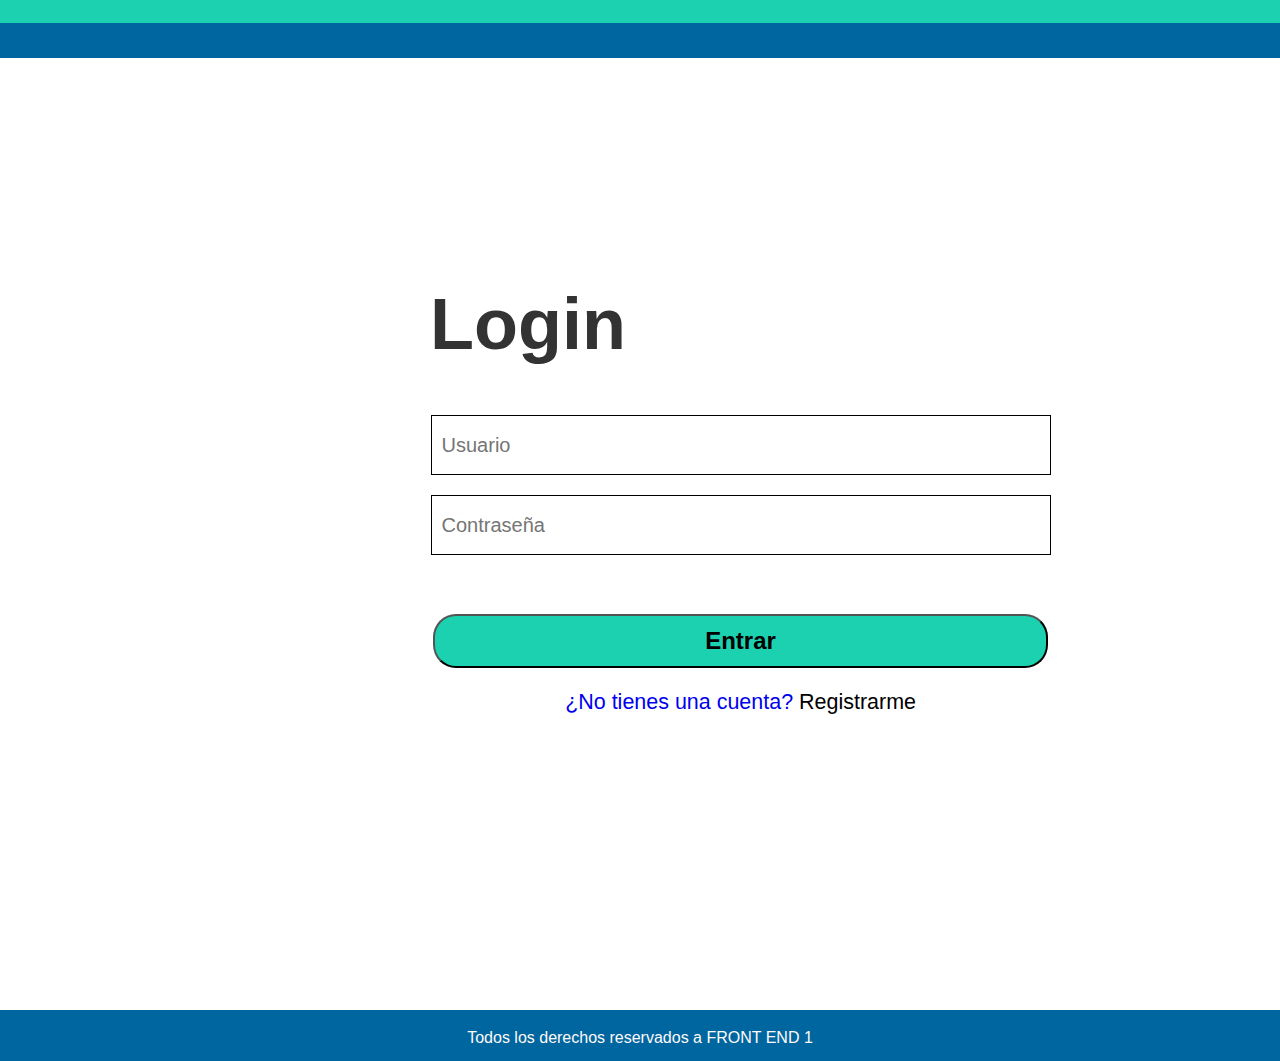
<file: login y registro/ingreso.html>
<!DOCTYPE html>
<html lang="en">
<head>
    <meta charset="UTF-8">
    <meta http-equiv="X-UA-Compatible" content="IE=edge">
    <meta name="viewport" content="width=device-width, initial-scale=1.0">
    <title>Ingreso</title>
    <link rel="stylesheet" href="css/ingreso.css">
    <link rel = "preconnect" href = "https://fonts.googleapis.com">
    <link rel = "preconnect" href = "https://fonts.gstatic.com" crossorigin>
    <link href = "https: //fonts.googleapis.com/css2? family = Roboto & display = swap "rel =" stylesheet ">
    </head>
</head>
<body>
<!-- Encabezado de la pagina -->
    <header>
        <article class="descuentos">
            <p></p>
        </article>
        <article class="titulo">
            <h1></h1>
        </article>
    </header>
<!-- Cuerpo de la pagina -->
    <section>
        <h2>Login</h2>
        <form action="ingreso.html" method="POST">
            <label for="usuario"></label>
            <input type="email" name="usuario" placeholder="Usuario" id="usuario" required>
            <label for="contraseña"></label>
            <input type="password" name="Contraseña" placeholder="Contraseña" id="contraseña" required>
            <button type="submit">Entrar</button>
            <p class="cuenta"> <a href="#">¿No tienes una cuenta?</a> Registrarme</p>
        </form>
    </section>
<!-- Pie de pagina -->
<footer>
    <article>
        <p>Todos los derechos reservados a FRONT END 1</p>
    </article>
</footer>
</body>
</html>
</file>
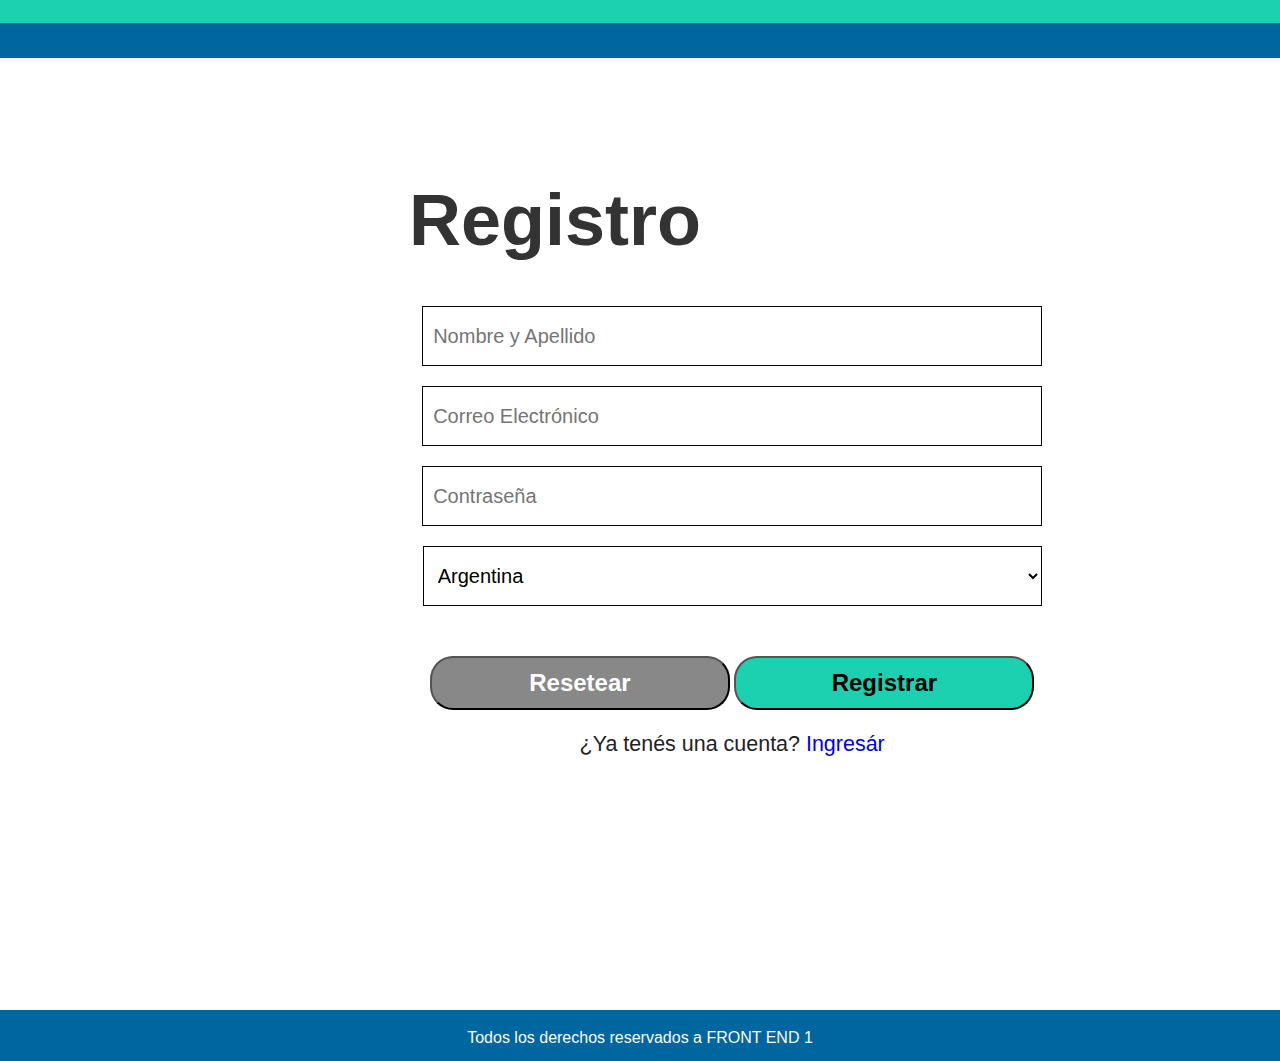
<file: login y registro/registro.html>
<!DOCTYPE html>
<html lang="en">
<head>
    <meta charset="UTF-8">
    <meta http-equiv="X-UA-Compatible" content="IE=edge">
    <meta name="viewport" content="width=device-width, initial-scale=1.0">
    <title>Registro</title>
    <link rel="stylesheet" href="css/registro.css">
    <link rel = "preconnect" href = "https://fonts.googleapis.com">
<link rel = "preconnect" href = "https://fonts.gstatic.com" crossorigin>
<link href = "https: //fonts.googleapis.com/css2? family = Roboto & display = swap "rel =" stylesheet ">
</head>
</head>
<body>
<!-- Encabezado de la pagina -->
    <header>
        <article class="descuentos">
            <p></p>
        </article>
        <article class="titulo">
            <h1></h1>
        </article>
    </header>
<!-- Cuerpo de la pagina -->
    <section>
        <h2>Registro</h2>
        <form action="/registro.html" method="POST">
            <label for="nombre"></label>
            <input type="text" name="nombre" placeholder="Nombre y Apellido" id="nombre" required>
            <label for="correo"></label>
            <input type="email" name="email" placeholder="Correo Electrónico" id="correo" required>
            <label for="contraseña"></label>
            <input type="password" name="contraseña" placeholder="Contraseña" id="contraseña" required>
            <label for="pais"></label>
            <select name="pais" id="pais" required>
                <option value="Arg">Argentina</option>
                <option value="Col">Colombia</option>
                <option value="Bra">Brasil</option>
            </select>
            <div>
                <button class="boton1">Resetear</button>
                <button class="boton2">Registrar</button>
            </div>
            <p class="cuenta">¿Ya tenés una cuenta? <a href="#"> Ingresár</a></p>
        </form>
    </section>
<!-- Pie de pagina -->
    <footer>
        <article>
            <p>Todos los derechos reservados a FRONT END 1</p>
        </article>
    </footer>
</body>
</html>
</file>
<file: login y registro/css/ingreso.css>
*{
    box-sizing: border-box;
    margin: 0;
    padding: 0;
    font-family: 'Roboto', sans-serif;;
}

body{
    display: flex;
    flex-direction: column;
}

/* Encabezado de la pagina */
.descuentos{
    background-color: #1CD1B0;
    width: 100%;
    height: 23px;
    padding-top:2px;
    padding-left: 20px;
}

.titulo{
    background-color:#00669F;
    display: flex;
    align-items: center;
}

.titulo h1{
    width: 206px;
    height: 35px;
    font-style: normal;
    font-weight: normal;
    font-size: 30px;
    line-height: 35px;
    text-align: center;
    color: #FFFFFF;
    margin-left: 10px;
}
/* Cuerpo de la pagina */

section{
    width: 621.12px;
    height: 428px;
    margin-top: 230px;
    margin-left: 430px;
    margin-bottom: 294px;
}

h2{
    font-style: normal;
    font-weight: bold;
    font-size: 72px;
    line-height: 72px;
    color: #333333;
}

form{
    display: flex;
    flex-direction: column;
    justify-content: space-around;
    align-items: center;
    margin-top: 55px;
    font-style: normal;
    font-weight: normal;
    font-size: 21.4769px;
    line-height: 28px;
    text-align: center;
}

input{
    margin-bottom: 20px;
    width: 620px;
    height: 60px;
    font-style: normal;
    font-weight: normal;
    font-size: 20px;
    line-height: 25px;
    color: #000000;
    border: 1.53407px solid #000000;
    background-color: #FFFFFF;
    padding: 10px;
}

button{
    width: 614.25px;
    height: 53.79px;
    background-color: #1CD1B0;
    border-radius: 23.011px;
    font-style: normal;
    font-weight: bold;
    font-size: 24px;
    line-height: 44px;
    text-align: center;
    color: #000000;
    margin-top: 39px;
}

a{
    text-decoration: none;
}

.cuenta{
    margin-top: 20px;
}
/* Pie de la pagina */
footer{
    background-color: #00669F;
    box-shadow: 0px 4px 4px rgba(0, 0, 0, 0.25);
    height: 51px;
}

footer article{
    text-align: center;
    font-style: normal;
    font-weight: normal;
    font-size: 16px;
    line-height: 19px;
    color: #FFF9F9;
    padding-top: 18px;
}
</file>
<file: login y registro/css/registro.css>
*{
    box-sizing: border-box;
    margin: 0;
    padding: 0;
    font-family: 'Roboto', sans-serif;;
}

body{
    display: flex;
    flex-direction: column;
}

/* Encabezado de la pagina */
.descuentos{
    background-color: #1CD1B0;
    width: 100%;
    height: 23px;
    padding-top:2px;
    padding-left: 20px;
}

.titulo{
    background-color:#00669F;
    display: flex;
    align-items: center;
}

.titulo h1{
    width: 206px;
    height: 35px;
    font-style: normal;
    font-weight: normal;
    font-size: 30px;
    line-height: 35px;
    text-align: center;
    color: #FFFFFF;
    margin-left: 10px;
}

/* Cuerpo de la pagina */
section{
    width: 646.32px;
    height: 574px;
    margin-top: 126px;
    margin-left: 409px;
    margin-bottom: 252px;
}

h2{
    font-style: normal;
    font-weight: bold;
    font-size: 72px;
    line-height: 72px;
    color: #333333;
}

form{
    display: flex;
    flex-direction: column;
    justify-content: space-around;
    align-items: center;
    margin-top: 50px;
}

input{
    width: 620px;
    height: 60px;
    background-color: #FFFFFF;
    border: 1.53407px solid #000000;
    margin-bottom: 20px;
    font-style: normal;
    font-weight: normal;
    font-size: 20px;
    line-height: 25px;
    padding: 10px;
    color: #000000;
}

select{
    width: 619px;
    height: 60px;
    background-color: #FFFFFF;
    border: 1.53407px solid #000000;
    padding: 10px;
    font-style: normal;
    font-weight: normal;
    font-size: 20px;
    line-height: 25px;
    color: #000000;
    margin-bottom: 50px;
}

div{
    margin-bottom: 20px;
}

button{
    width: 300px;
    height: 53.79px;
    border-radius: 23.011px;
    font-style: normal;
    font-weight: bold;
    font-size: 24px;
    line-height: 44px;
    text-align: center;
}

.boton1{
    color: #FFFFFF;
    background-color: #888888;
}

.boton2{
    color: #000000;
    background-color: #1CD1B0;
}

.cuenta{
    font-style: normal;
    font-weight: normal;
    font-size: 21.4769px;
    line-height: 28px;
    text-align: center;
    color: #222222;
}

a{
    text-decoration: none;
}

/* Pie de la pagina */
footer{
    background-color: #00669F;
    box-shadow: 0px 4px 4px rgba(0, 0, 0, 0.25);
    height: 51px;
}

footer article{
    text-align: center;
    font-style: normal;
    font-weight: normal;
    font-size: 16px;
    line-height: 19px;
    color: #FFF9F9;
    padding-top: 18px;
}
</file>
